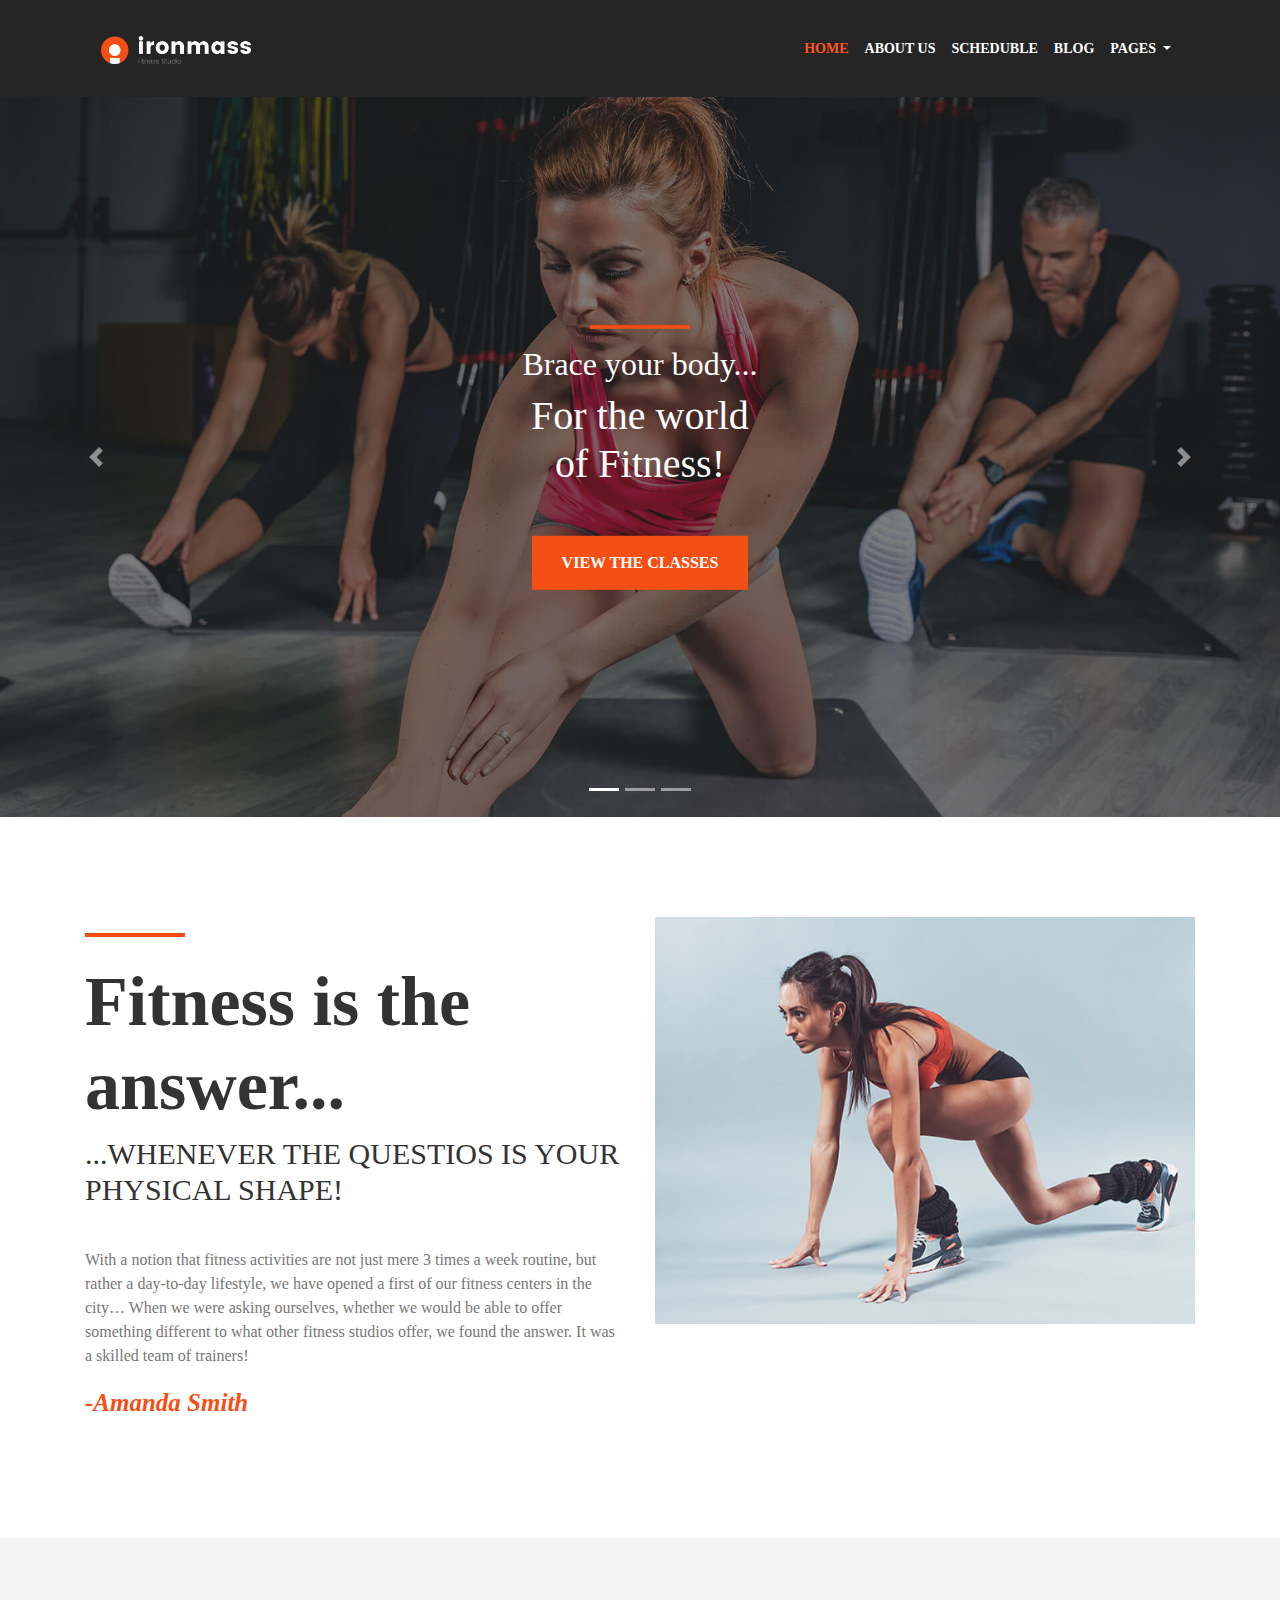
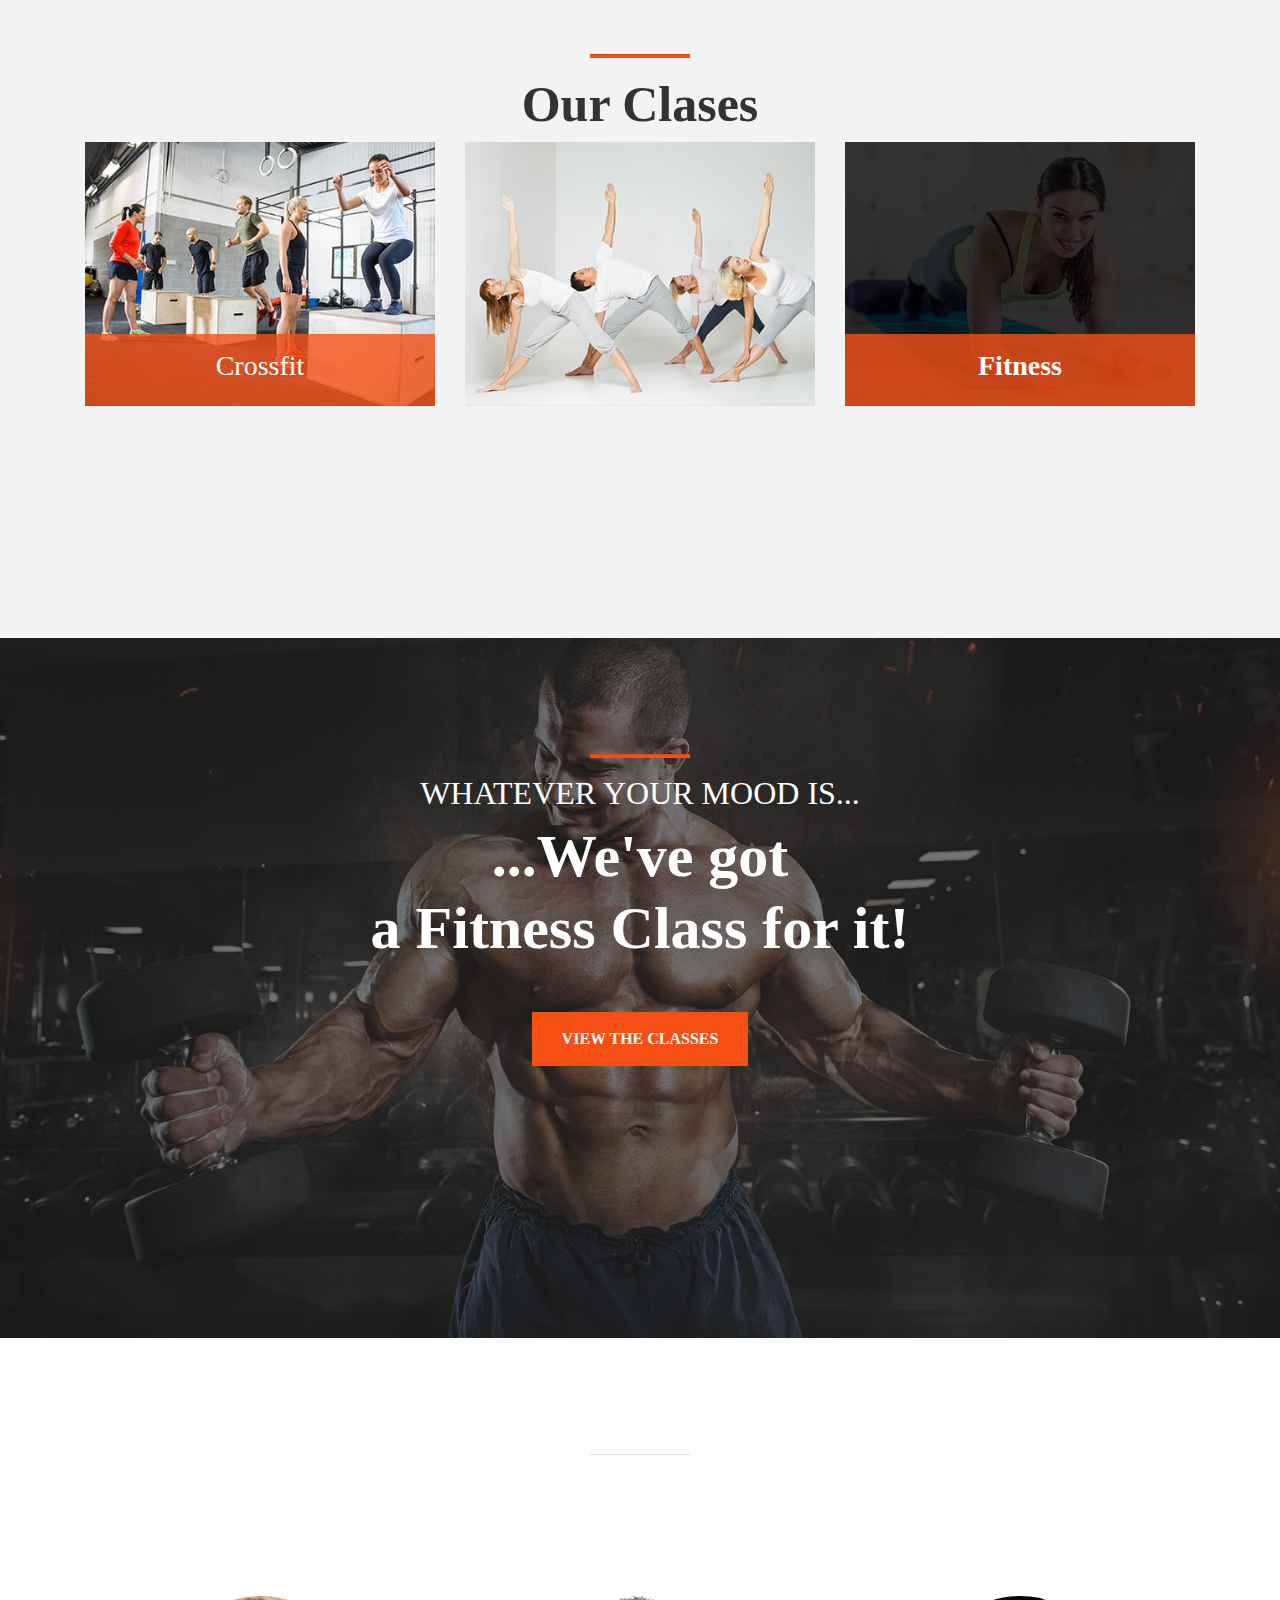
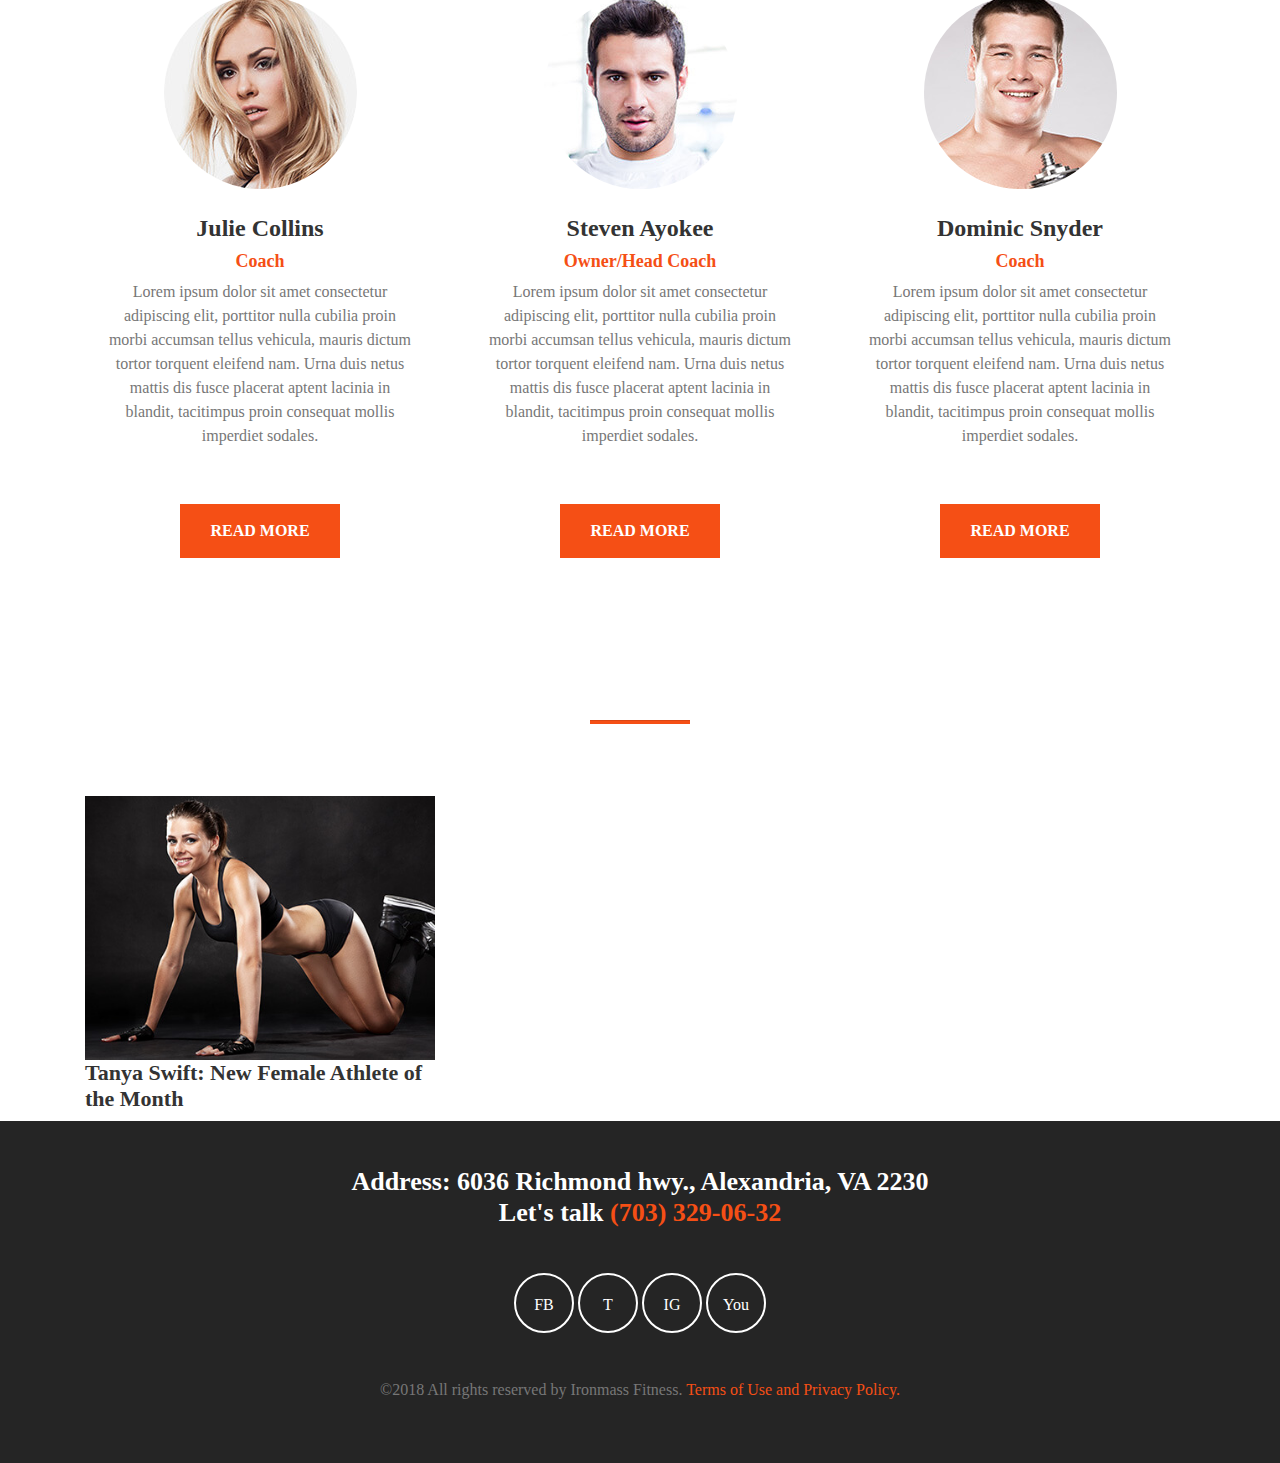
<file: index.html>
<!doctype html>
<html>
<head>
<meta charset="utf-8">
<title>Home - Ironmass</title>
<meta name="viewport" content="width=device-width, initial-scale=1.0">
	
<link href="css/bootstrap.min.css" rel="stylesheet">
	<link href="css/bootstrap-custom.css" rel="stylesheet">
<link href="css/Style.css" rel="stylesheet">
	

</head>

<body>
	
	<header>
	<div class="container"> 
		 
		 
		
		<nav class="navbar navbar-expand-lg navbar-light bg-light">
  <a class="navbar-brand" href="#"> <img src="img/logo.png" alt="logotipo ironmass" class="img-fluid"></a>
			
  <button class="navbar-toggler" type="button" data-toggle="collapse" data-target="#navbar" aria-controls="navbar" aria-expanded="false" aria-label="Toggle navigation">
    <span class="navbar-toggler-icon"></span>
  </button>

  <div class="collapse navbar-collapse" id="navbar">
	  
    <ul class="navbar-nav ml-auto">
      <li class="nav-item active">
        <a class="nav-link" href="#">Home <span class="sr-only">(current)</span></a>
      </li>
      <li class="nav-item">
        <a class="nav-link" href="#">About us</a>
      </li>
      <li class="nav-item">
        <a class="nav-link" href="#">Scheduble</a>
      </li>
		
		<li class="nav-item">
        <a class="nav-link" href="#">Blog</a>
      </li>
		
      <li class="nav-item dropdown">
        <a class="nav-link dropdown-toggle" href="#" id="navbarDropdown" role="button" data-toggle="dropdown" aria-haspopup="true" aria-expanded="false">
          Pages
        </a>
		  
        <div class="dropdown-menu" aria-labelledby="navbarDropdown">
          <a class="dropdown-item" href="#">Action</a>
          <a class="dropdown-item" href="#">Another action</a>
          <div class="dropdown-divider"></div>
          <a class="dropdown-item" href="#">Something else here</a>
        </div>
      </li>
      
    </ul>

  </div>
</nav>
		 </div>
		
	</header>
	
	
	<section id="sec-slides" class="d-none">
			<div class="container">
			
			<hr class="barra">
			<h2>Brace your body...</h2>
			<h1>For the world<br>of Fitness!</h1>
			<p><a href="#" class="btn btn-light btn-naranja">View the classes</a></p>
			
			</div>
		
		
		</section>
	
	<div id="carouselExampleIndicators" class="carousel slide" data-ride="carousel">
  <ol class="carousel-indicators">
    <li data-target="#carouselExampleIndicators" data-slide-to="0" class="active"></li>
    <li data-target="#carouselExampleIndicators" data-slide-to="1"></li>
    <li data-target="#carouselExampleIndicators" data-slide-to="2"></li>
  </ol>
		
  <div class="carousel-inner">
	 
	  
    <div class="carousel-item active">
      <img class="d-block w-100" src="img/slide-01.jpg" alt="First slide">
		
		<article class="carousel-caption">
		  <div class="caption-center">
			  
		  
	  <hr class="barra">
			<h2>Brace your body...</h2>
			<h1>For the world<br>of Fitness!</h1>
			<p><a href="#" class="btn btn-light btn-naranja">View the classes</a></p>
		 
		   </div>
	  </article>
		
    </div>
    <div class="carousel-item">
      <img class="d-block w-100" src="img/slide-02.jpg" alt="Second slide">
    </div>
    <div class="carousel-item">
      <img class="d-block w-100" src="img/slide-03.jpg" alt="Third slide">
    </div>
  </div>
  <a class="carousel-control-prev" href="#carouselExampleIndicators" role="button" data-slide="prev">
    <span class="carousel-control-prev-icon" aria-hidden="true"></span>
    <span class="sr-only">Previous</span>
  </a>
  <a class="carousel-control-next" href="#carouselExampleIndicators" role="button" data-slide="next">
    <span class="carousel-control-next-icon" aria-hidden="true"></span>
    <span class="sr-only">Next</span>
  </a>
</div>
	
	
	<section id="sec-amanda" class="espaciado">
	<div class="container">
		
		<div class="row">
		
		    <article class="col-md-6 col-sm-6 col-xs-12">
				
				<hr class="barra barra-izquierda">
				<h2 class="titulo">Fitness is the answer...</h2>
				<h3>...whenever the questios is your physical shape!</h3>
				<p>With a notion that fitness activities are not just mere 3 times a week routine, but rather a day-to-day lifestyle, we have opened a first of our fitness centers in the city… When we were asking ourselves, whether we would be able to offer something different to what other fitness studios offer, we found the answer. It was a skilled team of trainers!</p>
				<p class="firma-amanda">-Amanda Smith</p>
			
			</article>
			
			
			 <article class="col-md-6 col-sm-6 col-xs-12">
				<img src="img/home-01.jpg"
				 alt= "amanda" class="img-fluid">
			
			</article>
		</div>
		
	</div>
	</section>
	
	<section id="sec-classes">
		
		<hr class="barra">
		<div class="container">
		<h1>Our Clases</h1>
		 <div class="row">
		<article class="col-md-4 col-sm-4 col-xs-12">
		<div class="padre">
			<img src="img/crossfit.jpg"
				 alt= "crossfit" class="img-fluid">
			<div class="hijo">
			<h3>Crossfit</h3>
			</div>
		</div>	 
	    </article>
			 
			 <article class="col-md-4 col-sm-4 col-xs-12">
		<div class="info-clase">
			<img src="img/yoga.jpg"
				 alt= "crossfit" class="img-fluid">
			<div class="info-texto">
			<h3>Yoga</h3>
			</div>
		</div>	 
	    </article>
			 
			 <article class="col-md-4 col-sm-4 col-xs-12">
		<div class="overlay">
			<div class="bg-overlay"></div>
			<img src="img/fitness.jpg"
				 alt= "crossfit" class="img-fluid">
			<div class="titulo-overlay">
			<h3>Fitness</h3>
			</div>
		</div>	 
	    </article>
		</div>	 
		</div>	
		</section>
	
	
	
	<section id="sec-mood">
			<div class="container">
			
			<hr class="barra">
			<h2>Whatever your mood is...</h2>
			<h1>...We've got<br>a Fitness Class for it!</h1>
			<p><a href="#" class="btn btn-light btn-naranja">View the classes</a></p>
			
			</div>
		
		</section>
	
	<section id="sec-coaches" class="espaciado">
		<div class="container">
		
		<hr class="barra">
		<h2 class="titulo">Our Coaches</h2>
		
		<div class="row">
			<article class="col-md-4 col-sm-12 col-xs-12">
				<div class="cuadro-blanco">
					<img src="img/julie-coach.jpg" alt="Julie Collins" class="img-fluid rounded-circle">
					<h3>Julie Collins</h3>
					<h4>Coach</h4>
					
					<p>Lorem ipsum dolor sit amet consectetur adipiscing elit, porttitor nulla cubilia proin morbi accumsan tellus vehicula, mauris dictum tortor torquent eleifend nam. Urna duis netus mattis dis fusce placerat aptent lacinia in blandit, tacitimpus proin consequat mollis imperdiet sodales. </p>
					
					<p><a href="#" class="btn btn-light btn-naranja">Read more</a></p>
					
				</div>
				
			</article>
			
			<article class="col-md-4 col-sm-12 col-xs-12">
				<div class="cuadro-blanco">
					<img src="img/steve-coach.jpg" alt="Steven Ayokee" class="img-fluid rounded-circle">
					<h3>Steven Ayokee</h3>
					<h4>Owner/Head Coach</h4>
					
					<p>Lorem ipsum dolor sit amet consectetur adipiscing elit, porttitor nulla cubilia proin morbi accumsan tellus vehicula, mauris dictum tortor torquent eleifend nam. Urna duis netus mattis dis fusce placerat aptent lacinia in blandit, tacitimpus proin consequat mollis imperdiet sodales. </p>
					
					<p><a href="#" class="btn btn-light btn-naranja">Read more</a></p>
					
				</div>
				
			</article>
			
			<article class="col-md-4 col-sm-12 col-xs-12">
				<div class="cuadro-blanco">
					<img src="img/dominic-coach.jpg" alt="Dominic Snyder" class="img-fluid rounded-circle">
					<h3>Dominic Snyder</h3>
					<h4>Coach</h4>
					
					<p>Lorem ipsum dolor sit amet consectetur adipiscing elit, porttitor nulla cubilia proin morbi accumsan tellus vehicula, mauris dictum tortor torquent eleifend nam. Urna duis netus mattis dis fusce placerat aptent lacinia in blandit, tacitimpus proin consequat mollis imperdiet sodales. </p>
					
					<p><a href="#" class="btn btn-light btn-naranja">Read more</a></p>
					
				</div>
				
			</article>
		</div>
	<div>
	
	</div>
		</div>
	</section>
	
	
	<section id="sec-most">
    <div class="container">
		<hr class="barra">
		<h2 class="titulo">Most Recent</h2>
		
		<div class="row">
			
			<article class="col-md-4 col-sm-12 col-xs-12">
				<img src="img/fitness-01.jpg" alt="Tanya Swift" class="img-fluid">
				<h2>Tanya Swift: New Female Athlete of the Month</h2>
				
				<div class="row">
				
				</div>
				
			</article>
			
		</div>
		
	</div>
	</section>
	
	<footer>
	<div class="container">
		
		<h3>Address: 6036 Richmond hwy., Alexandria, VA 2230 <br>
Let's talk <span>(703) 329-06-32</span></h3>
		
		<ul class="list-inline d-line redes">
			<li><a href="#">FB</a></li>
			<li><a href="#">T</a></li>
			<li><a href="#">IG</a></li>
			<li><a href="#">You</a></li>
		
		</ul>
		
		<p>&copy;2018 All rights reserved by Ironmass Fitness.<a href="#"> Terms of Use and Privacy Policy.</a></p>
		</div>
	</footer>
	
	<script src="js/jquery.min.js"></script>
	<script src="js/bootstrap.min.js"></script>
	
</body>
</html>
</file>
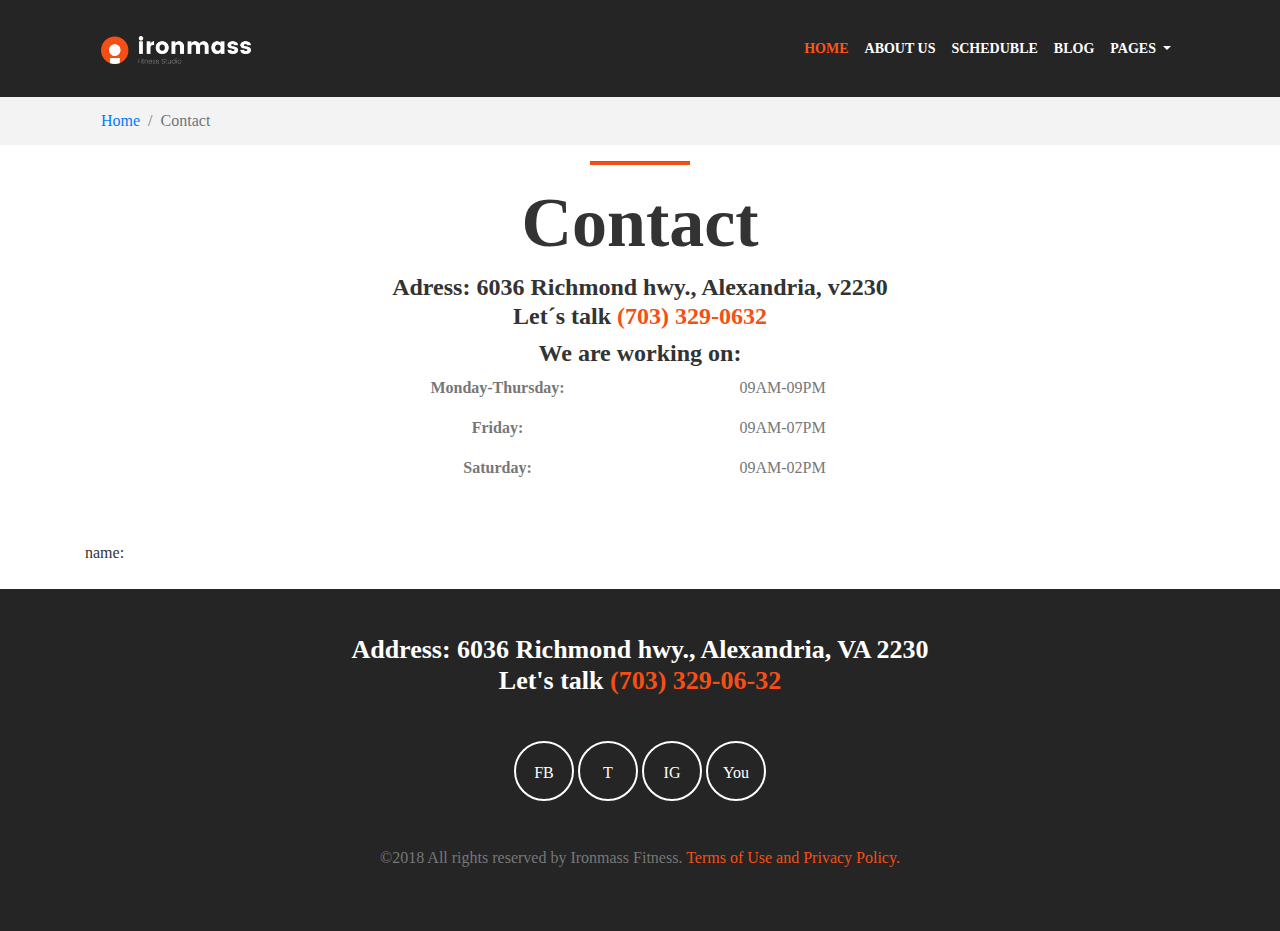
<file: contac.html>
<!doctype html>
<html>
<head>
<meta charset="utf-8">
<title>Home - contac</title>
<meta name="viewport" content="width=device-width, initial-scale=1.0">
	
<link href="css/bootstrap.min.css" rel="stylesheet">
	<link href="css/bootstrap-custom.css" rel="stylesheet">
<link href="css/Style.css" rel="stylesheet">
	

</head>

<body>
	
	<header>
	<div class="container"> 
		 
		 
		
		<nav class="navbar navbar-expand-lg navbar-light bg-light">
  <a class="navbar-brand" href="#"> <img src="img/logo.png" alt="logotipo ironmass" class="img-fluid"></a>
			
  <button class="navbar-toggler" type="button" data-toggle="collapse" data-target="#navbar" aria-controls="navbar" aria-expanded="false" aria-label="Toggle navigation">
    <span class="navbar-toggler-icon"></span>
  </button>

  <div class="collapse navbar-collapse" id="navbar">
	  
    <ul class="navbar-nav ml-auto">
      <li class="nav-item active">
        <a class="nav-link" href="#">Home <span class="sr-only">(current)</span></a>
      </li>
      <li class="nav-item">
        <a class="nav-link" href="#">About us</a>
      </li>
      <li class="nav-item">
        <a class="nav-link" href="#">Scheduble</a>
      </li>
		
		<li class="nav-item">
        <a class="nav-link" href="#">Blog</a>
      </li>
		
      <li class="nav-item dropdown">
        <a class="nav-link dropdown-toggle" href="#" id="navbarDropdown" role="button" data-toggle="dropdown" aria-haspopup="true" aria-expanded="false">
          Pages
        </a>
		  
        <div class="dropdown-menu" aria-labelledby="navbarDropdown">
          <a class="dropdown-item" href="#">Action</a>
          <a class="dropdown-item" href="#">Another action</a>
          <div class="dropdown-divider"></div>
          <a class="dropdown-item" href="#">Something else here</a>
        </div>
      </li>
      
    </ul>

  </div>
</nav>
		 </div>
		
	</header>
	
	<section id="sec-breadcrumb">
		<div class="container">
			
			<ul class="breadcrumb">
				
				<li class="breadcrumb-item"><a href="index.html">Home</a></li>
				<li class="breadcrumb-item active">Contact</li>
			
			
			</ul>
		
		</div>
	
	</section>
	
	<section id="sec-content">
		<div class="container">
			
			<hr class="barra">
			<h1 class="titulo">Contact</h1>
			
			<h4>Adress: 6036 Richmond hwy., Alexandria, v2230 <br>Let´s talk <span class="letra-naranja">(703) 329-0632</span></h4>
			
			
			<div class="row">
			
				<article class="col-md-6 col-sm-6 col-xs-12 offset-3">
					<h4 class="text-center">We are working on:</h4>
					
					<div class="row">
					
						<article class="col-md-6 col-sm-6 col-xs-12">
						
						<p class="font-weight-bold">Monday-Thursday:</p>
						</article>
						
						<article class="col-md-6 col-sm-6 col-xs-12">
						<p>09AM-09PM</p>
						
						</article>
					
					</div>
					
					<div class="row">
					
						<article class="col-md-6 col-sm-6 col-xs-12">
						
						<p class="font-weight-bold">Friday:</p>
						</article>
						
						<article class="col-md-6 col-sm-6 col-xs-12">
						<p>09AM-07PM</p>
						
						</article>
					
					</div>
					
					<div class="row">
					
						<article class="col-md-6 col-sm-6 col-xs-12">
						
						<p class="font-weight-bold">Saturday:</p>
						</article>
						
						<article class="col-md-6 col-sm-6 col-xs-12">
						<p>09AM-02PM</p>
						
						</article>
					
					</div>
				
				</article>
			
			</div>
		
		</div>
	
	</section>
	
	
	<section id="sec-form"> 
	<div class="container">
	    <form name="form-contacto" id="form-contacto" method="post"
	    action="">
	    	
	    	<div class="form-group">
	    		  <label>name:</label>
	    	</div>
	    	   
	    	   </form>
		 </div>
		 
	  </section>
	
	<footer>
	<div class="container">
		
		<h3>Address: 6036 Richmond hwy., Alexandria, VA 2230 <br>
Let's talk <span>(703) 329-06-32</span></h3>
		
		<ul class="list-inline d-line redes">
			<li><a href="#">FB</a></li>
			<li><a href="#">T</a></li>
			<li><a href="#">IG</a></li>
			<li><a href="#">You</a></li>
		
		</ul>
		
		<p>&copy;2018 All rights reserved by Ironmass Fitness.<a href="#"> Terms of Use and Privacy Policy.</a></p>
		</div>
	</footer>
	
	<script src="js/jquery.min.js"></script>
	<script src="js/bootstrap.min.js"></script>
	
</body>
</html>
</file>
<file: css/Style.css>
body{
	font-family: Segoe UI;
	font-size: 16px;
	color: #333;

}

header{
	background-color: #252525;
	padding: 20px 0;

}

#sec-slides{
	background-image: url(../img/slide-01.jpg);
	background-repeat: center;
	background-position: center;
	background-size: cover;
	color: #FFFFFF;
	text-align: center;
	padding: 100px 0;
	height: 700px;
}

#sec-slides h2{
	font-size: 32px;
	text-transform: uppercase;
}

.barra{
	background-color: #F54F15;
	width: 100px;
	margin-left: auto;
	margin-right: auto;
	height: 3px;
}

#sec-slides h1{
	font-size: 60px;
	font-weight:700;
}
.btn-naranja{
	background-color: #F54F15;
	color: #fff;
	border-radius: 0;
	border: 0;
	text-transform: uppercase;
	padding: 15px 30px;
	font-weight: 600;
	margin-top: 40px;
	
}
.btn-naranja:hover{
	background-color: #252525;
	color: #FFFFFF;
}
.barra-izquierda{
	display: inline-block;
	
}

.espaciado{
	padding: 100px 0;
}

.titulo{
	font-size: 70px;
	font-weight: 800;
}

#sec-amanda h3{
	font-size: 30px;
	text-transform: uppercase;
	margin-bottom: 40px;
}

p{
	color: #777777;
	
}

.firma-amanda{
	color: #F54F15;
	font-size: 25px;
	font-style: italic;
	font-weight: 700;
}

#sec-classes{
	text-align: center;
	padding: 100px 0;
	height: 700px;
	background-color: #F3F3F3;
}

#sec-classes h1{
	font-size: 50px;
	font-weight: 900;
}

#sec-classes .padre,
#sec-classes .info-clase{
	position: relative;
	
	
}

#sec-classes .hijo{
	position: absolute;
	width: 100%;
	bottom: 0;
	background-color: rgba(245,79,21,0.80);
	padding: 15px 25px;
	color: #fff;
	
}

#sec-classes .hijo h3{
	color: #fff;
}

#sec-classes .info-texto{
	position: absolute;
	width: 100%;
	height: 100%;
	top: 0;
	left: 0;
	background-color: rgba(245,79,21,0.80);
	display: flex;
	align-items: center;
	justify-content: center;
	opacity: 0;
	transition: all ease-in-out 0.5s;
}



#sec-classes .info-texto h3{
	color: #fff;
	font-weight: 600;
}

#sec-classes .info-clase:hover .info-texto{
	opacity: 1;
	transition: all ease-in-out 0.5s;
}

#sec-classes .overlay{
	position: relative;
}

#sec-classes .bg-overlay{
	position: absolute;
	width: 100%;
	height: 100%;
	background: rgba(0,0,0,0.80);
	top: 0;
	left: 0;
}

#sec-classes .titulo-overlay{
	position: absolute;
	width: 100%;
	background-color: rgba(245,79,21,0.80);
	bottom: 0;
	padding: 15px 30px;
}

#sec-classes .titulo-overlay h3{
	color: #fff;
	font-weight: 600;
}
#sec-mood{
	background-image:url(../img/bg-fitness.jpg);
	background-repeat: center;
	background-position: center;
	background-size: cover;
	color: #FFFFFF;
	text-align: center;
	padding: 100px 0;
	height: 700px;
}

#sec-mood h2{
	font-size: 32px;
	text-transform: uppercase;
}

#sec-mood h1{
	font-size: 60px;
	font-weight:700;
}

#sec-coaches{
	background-image: url(../img/bg-coaches.jpg);
	background-repeat: no-repeat;
	background-position: center;
	background-size: cover;
	background-attachment: fixed;
}

#sec-coaches .barra{
	background-color: #FFFDFD;
}

#sec-coaches .titulo{
	color: #fff;
	text-align: center;
}

.cuadro-blanco{
	background-color: #fff;
	padding: 30px 20px;
	text-align: center;
}

.cuadro-blanco h3{
	color: #333;
	font-size: 24px;
	font-weight: 600;
	margin-top: 25px;
}

.cuadro-blanco h4{
	color: #f54f15;
	font-size: 18px;
	font-weight: 600;
	margin-top: 0;
}

#sec-most{
	background-repeat: no-repeat;
	background-position: center;
	background-size: cover;
	background-attachment: fixed;
}

#sec-most .titulo{
	color: #ffffffff;
	text-align: center;
	font-size: 40px;
}

#sec-most h2{
	font-size: 22px;
	font-weight: 700;
}

footer{
	background-color: #252525;
	color: #777;
	padding: 45px 0;
	text-align: center;
}

footer h3{
	color: #fff;
	font-weight: 700;
	font-size: 26px;
}
footer h3 span{
	color: #f54f15;
}

.redes{
	margin: 45px 0;
}
.redes li{
	display: inline-block;
}
.redes a {
	width: 60px;
	height: 60px;
	line-height: 60px;
	border: 2px solid #fff;
	display: block;
	border-radius: 100%;
	color: #fff;
	text-decoration: none;
}

.redes a:hover{
	background-color: #FFF;
	color: #252525;
	transition: all ease 0.3s;
}

footer p a{
	color: #f54f15;
	font-weight: 400;
}

footer p a:hover{
	color: #f54f15;	
}

#sec-breadcrumb{
	background-color: #f3f3f3;

}

#sec-breadcrumb .breadcrumb{
	background-color: transparent;
	border-radius: 0;
}

#sec-content{
	text-align: center;
	margin-bottom: 45px;
}

#sec-content h4{
	font-weight: 700;
	text-align: center;
}

.letra-naranja{
	color: #f54f15;
}
	
#sec-content.font-weight-bold{
	color: #333333
}
}
</file>
